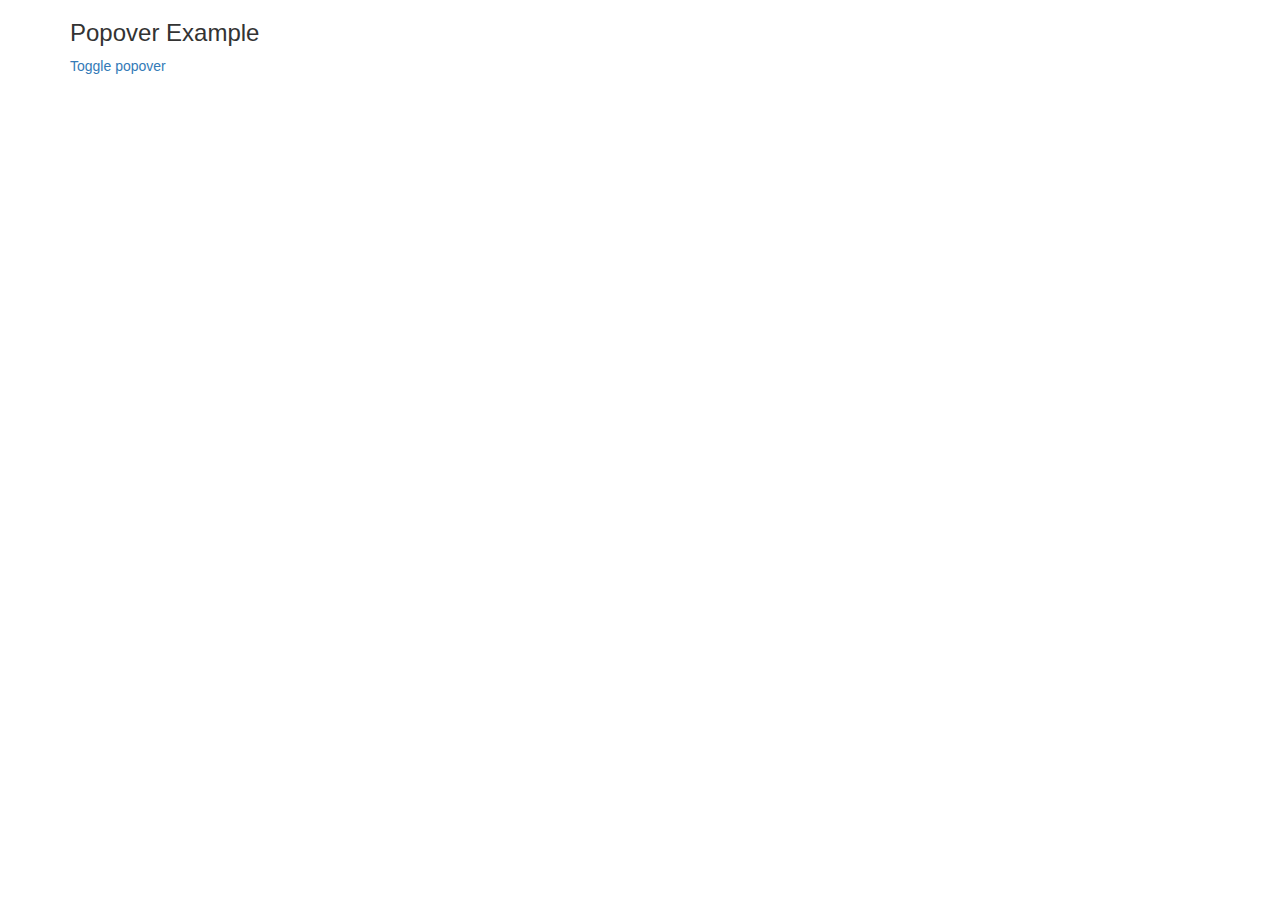
<file: bootsrapPractice/index.html>
<!DOCTYPE html>
<html lang="en">
<head>
  <title>Bootstrap Example</title>
  <meta charset="utf-8">
  <meta name="viewport" content="width=device-width, initial-scale=1">
  <link rel="stylesheet" href="https://maxcdn.bootstrapcdn.com/bootstrap/3.4.0/css/bootstrap.min.css">
  <script src="https://ajax.googleapis.com/ajax/libs/jquery/3.3.1/jquery.min.js"></script>
  <script src="https://maxcdn.bootstrapcdn.com/bootstrap/3.4.0/js/bootstrap.min.js"></script>
</head>
<body>
<!-- Bootstrap Start -->
<div class="container">
  <h3>Popover Example</h3>
  <a href="#" data-toggle="popover" title="Popover Header" data-content="Some content inside the popover">Toggle popover</a>
</div>

<script>
$(document).ready(function(){
    $('[data-toggle="popover"]').popover();   
});
</script>
<!-- Bootstrap End -->
</body>
</html>
</file>
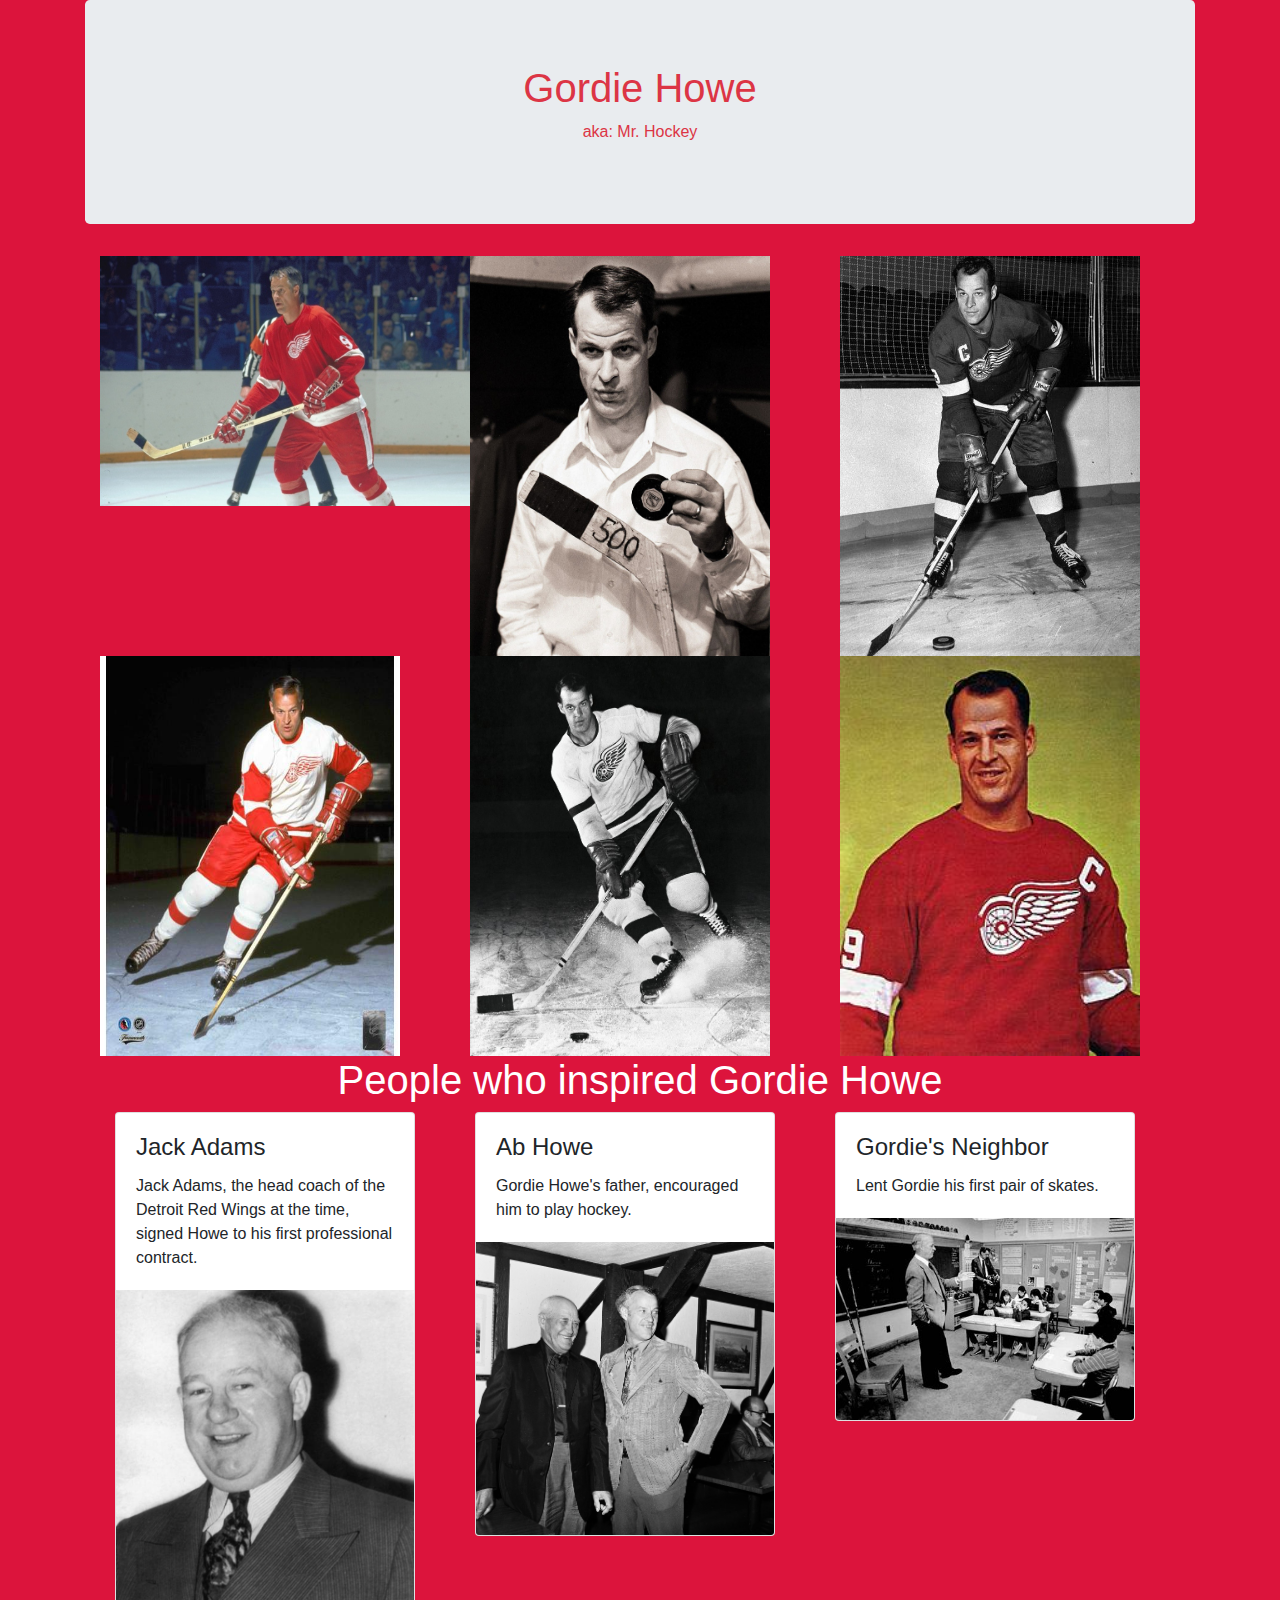
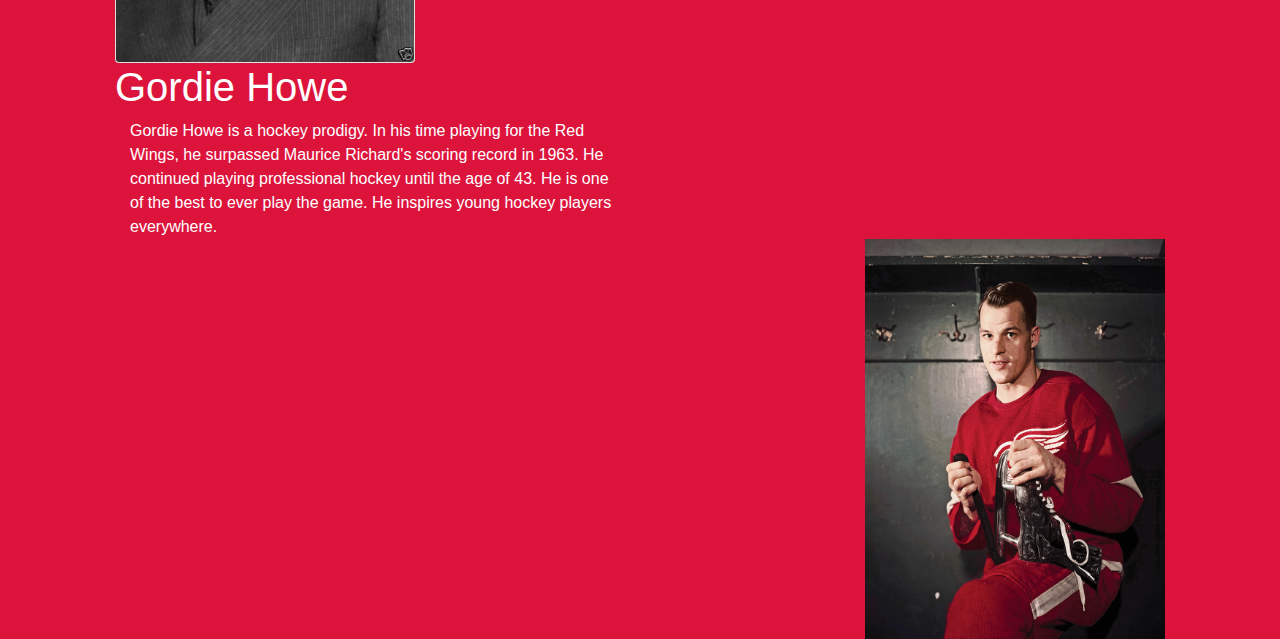
<file: tributeCite/Index.html>
<!DOCTYPE html>
<html>
<head>
   <title>
    
  </title>
  <link rel="stylesheet" type="text/css" href="styles.css">
<!-- Latest compiled and minified CSS -->
<link rel="stylesheet" href="https://maxcdn.bootstrapcdn.com/bootstrap/4.2.1/css/bootstrap.min.css">

<!-- jQuery library -->
<script src="https://ajax.googleapis.com/ajax/libs/jquery/3.3.1/jquery.min.js"></script>

<!-- Popper JS -->
<script src="https://cdnjs.cloudflare.com/ajax/libs/popper.js/1.14.6/umd/popper.min.js"></script>

<!-- Latest compiled JavaScript -->
<script src="https://maxcdn.bootstrapcdn.com/bootstrap/4.2.1/js/bootstrap.min.js"></script>
</head>
<body style="background-color:crimson;">
<div class="container">
<div class="jumbotron">
    <h1 class="text-danger">Gordie Howe</h1>
    <p class="text-danger">aka: Mr. Hockey</p>
  </div>
  <p>
      <div class="container-fluid">
          <div class="row">
              <div class="col-lg-4">
                  <img src="Images/gordie-howe.jpg" alt="Gordie Howe" width="400" height="250">
                  </div>
              <div class="col-lg-4">
                  <img src="Images/1962-Gordie-Howe-001299161.jpg" alt="Gordie Howe" width="300" height="400">
                  </div>
              <div class="col-lg-4">
                  <img src="Images/B9316662805Z.1_20150321192044_000_GHRA94NEQ.1-0.jpg" alt="Gordie Howe" width="300" height="400">
                  </div>
                  <div class="col-lg-4">
                  <img src="Images/frameworth_2014_photo_howe_128247_grande.jpg" alt="Gordie Howe" width="300" height="400">
                  </div>
                  <div class="col-lg-4">
                  <img src="Images/Gopnik-GordieHowe.jpg" alt="Gordie Howe" width="300" height="400">
                  </div>
                  <div class="col-lg-4">
                  <img src="Images/Gordie_Howe_Chex_card.jpg" alt="Gordie Howe" width="300" height="400">
                  </div>
</div>
<center>
<h1 style="color:white;">People who inspired Gordie Howe</h1>
</center>
<div class="container-fluid">
    <div class="row">
        <div class="col-lg-4">
<div class="card" style="width:300px">
    <div class="card-body">
      <h4 class="card-title">Jack Adams</h4>
      <p class="card-text"> Jack Adams, the head coach of the Detroit Red Wings at the time, signed Howe to his first professional contract. </p>
    </div>
    <img class="card-img-bottom" src="Images/Jackadams.jpg" alt="Jack Adams" style="width:100%">
  </div>
</div>
<div class="col-lg-4">
<div class="card" style="width:300px">
    <div class="card-body">
      <h4 class="card-title">Ab Howe</h4>
      <p class="card-text"> Gordie Howe's father, encouraged him to play hockey. </p>
    </div>
    <img class="card-img-bottom" src="Images/padre.jpg" alt="Gordie Dad" style="width:100%">
  </div>
</div>
<div class="col-lg-4">
<div class="card" style="width:300px">
    <div class="card-body">
      <h4 class="card-title">Gordie's Neighbor</h4>
      <p class="card-text"> Lent Gordie his first pair of skates. </p>
    </div>
    <img class="card-img-bottom" src="Images/neighbor.jpg" alt="Gordie Neighbor" style="width:100%">
  </div>
</div>
</div>
<h1 style="color:white;"> Gordie Howe</h1>
    <div class="col-sm-6" style="color:white">Gordie Howe is a hockey prodigy. In his time playing for the Red Wings, he surpassed Maurice Richard's scoring record in 1963. 
He continued playing professional hockey until the age of 43.
He is one of the best to ever play the game. He inspires young hockey players everywhere.</div>
<div align="right">
<img src="Images/gordon.jpg" alt=Gordie Howe" width="300" height="400">
</div>
</div>
</body>
</html>
</file>
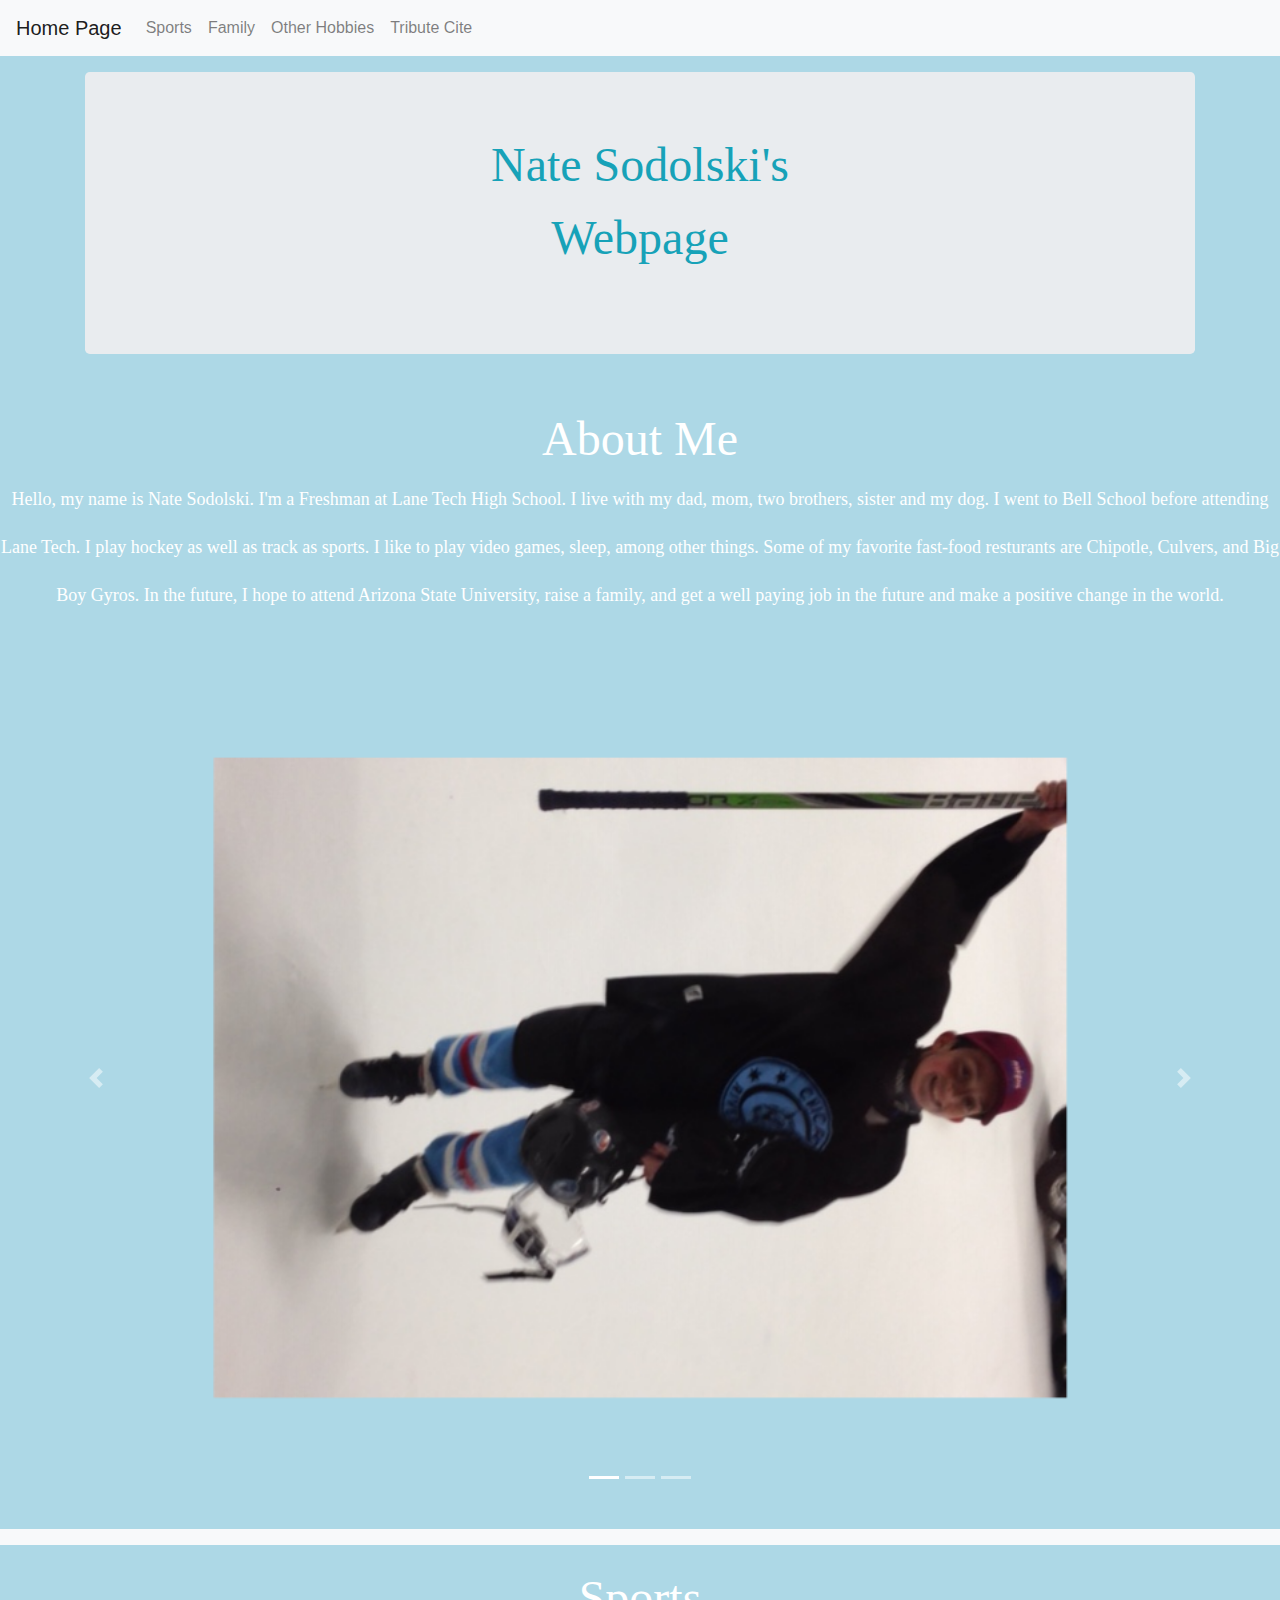
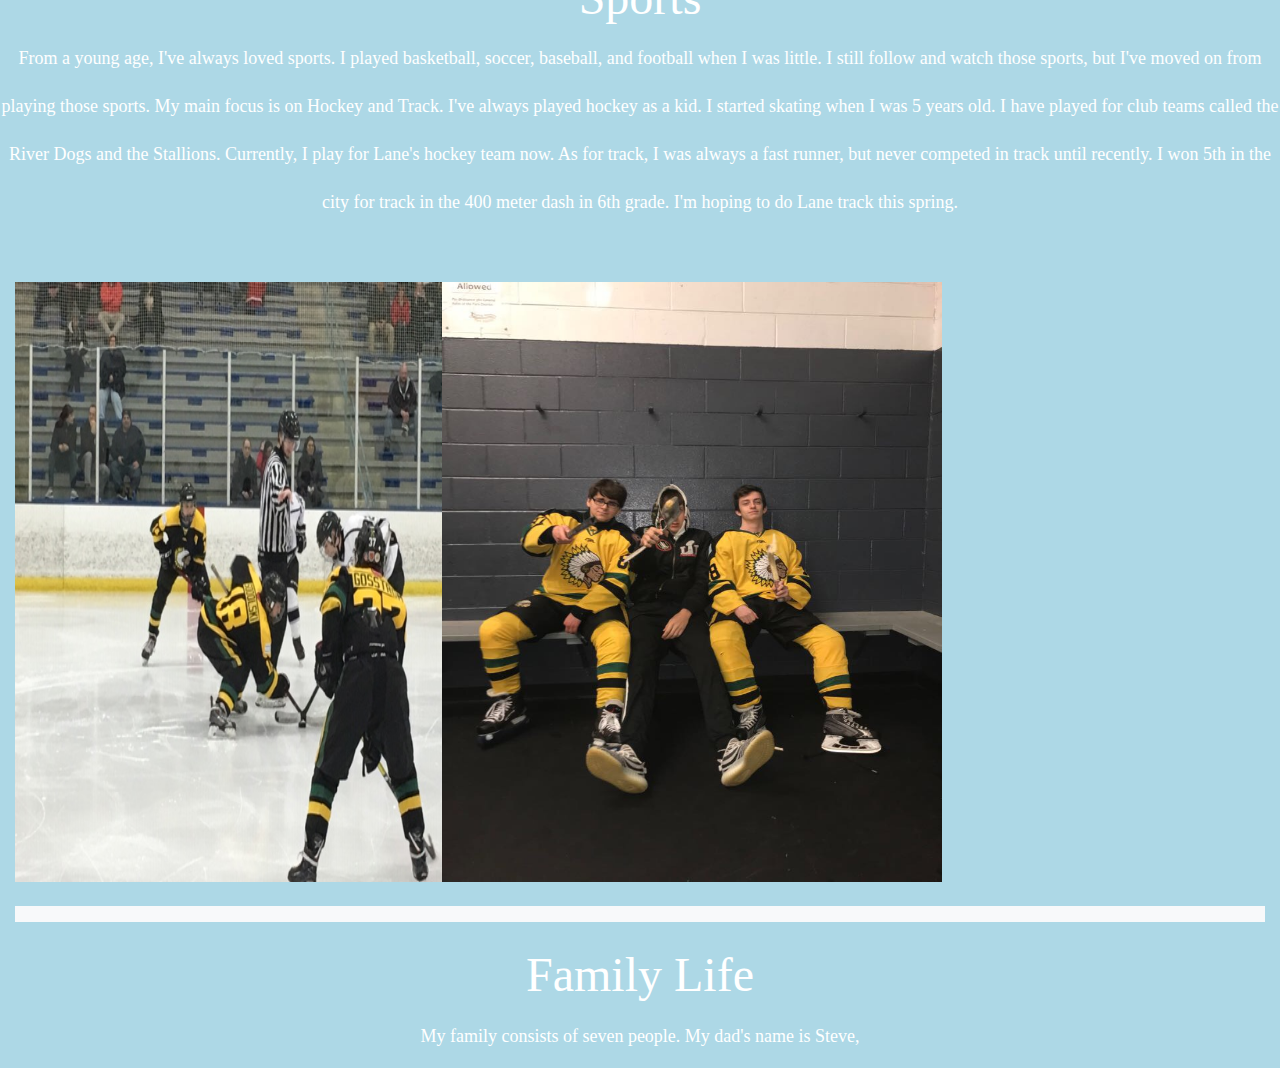
<file: webFinal/index.html>
<!DOCTYPE html>
<html>
<head>
   <title>
    
  </title>
  <link rel="stylesheet" type="text/css" href="styles.css">
<!-- Latest compiled and minified CSS -->
<link rel="stylesheet" href="https://maxcdn.bootstrapcdn.com/bootstrap/4.2.1/css/bootstrap.min.css">

<!-- jQuery library -->
<script src="https://ajax.googleapis.com/ajax/libs/jquery/3.3.1/jquery.min.js"></script>

<!-- Popper JS -->
<script src="https://cdnjs.cloudflare.com/ajax/libs/popper.js/1.14.6/umd/popper.min.js"></script>

<!-- Latest compiled JavaScript -->
<script src="https://maxcdn.bootstrapcdn.com/bootstrap/4.2.1/js/bootstrap.min.js"></script>
</head>
<body style="background-color:lightblue;">
  <br>
  <br>
  <br>
<div class="container">
<div class="jumbotron">
    <center>
    <h1 class="text-info">
        <font face = "Comic Sans MS" size = "10">Nate Sodolski's</font>
        </h1>
    <p class="text-info">
    <font face = "Comic Sans MS" size = "10"> Webpage</font>
    </div>
    </div>
<nav class="navbar navbar-expand-sm bg-light navbar-light fixed-top">
  <a class="navbar-brand" href="index.html">Home Page</a>
  <ul class="navbar-nav">
    <li class="nav-item">
      <a class="nav-link" href="#">Sports</a>
    </li>
    <li class="nav-item">
      <a class="nav-link" href="#">Family</a>
    </li>
    <li class="nav-item">
      <a class="nav-link" href="#">Other Hobbies</a>
    </li>
        <li class="nav-item">
      <a class="nav-link" href="#">Tribute Cite</a>
    </li>
  </ul>
</nav>
<br>
<center>
<h1 class="text-white">
        <font face = "Comic Sans MS" size = "10">About Me</font>
        <br>
<p class="text-white">
        <font face = "Comic Sans MS" size = "4"> Hello, my name is Nate Sodolski. I'm a Freshman at Lane Tech High School.
I live with my dad, mom, two brothers, sister and my dog. I went to Bell School before attending Lane Tech.
I play hockey as well as track as sports. I like to play video games, sleep, among other things. Some of my favorite fast-food resturants are
Chipotle, Culvers, and Big Boy Gyros. In the future, I hope to attend Arizona State University, raise a family,
and get a well paying job in the future and make a positive change in the world. </font>
        </center>
        <br>
<div id="demo" class="carousel slide" data-ride="carousel">
  <ul class="carousel-indicators">
    <li data-target="#demo" data-slide-to="0" class="active"></li>
    <li data-target="#demo" data-slide-to="1"></li>
    <li data-target="#demo" data-slide-to="2"></li>
  </ul>
  <center>
  <div class="carousel-inner">
    <div class="carousel-item active">
      <img src="Images/IMG_1386.jpg" alt="Nate 1" width="500" height="500"class="rotateimg180">
    </div>
    <div class="carousel-item">
      <img src="Images/IMG_3041.jpg" alt="Nate 2" width="500" height="500" class="rotateimg180">
    </div>
    <div class="carousel-item">
      <img src="Images/IMG_3379.jpg" alt="Nate 3" width="500" height="500" class="rotateimg180">
    </div>
  </div>
  <a class="carousel-control-prev" href="#demo" data-slide="prev">
    <span class="carousel-control-prev-icon"></span>
  </a>
  <a class="carousel-control-next" href="#demo" data-slide="next">
    <span class="carousel-control-next-icon"></span>
  </a>
</div>
</center>
</h1>
<br>
<nav class="navbar navbar-expand-sm bg-light">
  <ul class="navbar-nav">
  </ul>
</nav>
<br>
<center>
<h1 class="text-white">
        <font face = "Comic Sans MS" size = "10">Sports</font>
        <br>
<p class="text-white">
        <font face = "Comic Sans MS" size = "4"> From a young age, I've always loved sports.
I played basketball, soccer, baseball, and football when I was little. I still follow
and watch those sports, but I've moved on from playing those sports. My main focus
is on Hockey and Track. I've always played hockey as a kid. I started skating when
I was 5 years old. I have played for club teams called the River
Dogs and the Stallions. Currently, I play for Lane's hockey team now. As for track,
I was always a fast runner, but never competed in track until recently. I won 5th in the city for
track in the 400 meter dash in 6th grade. I'm hoping to do Lane track this spring.</font>
<br>
<br>
</center>
<div class="container-fluid">
  <div class="row">
    <div class="col-lg-4">
      <img src="Images/IMG_3837.JPG" alt="Nate 4" width="500" height="600" class="rotateimg180">
</div>
 <div class="col-lg-4">
<img src="Images/IMG_1795.JPG" alt="Nate 4" width="500" height="600" class="rotateimg180">
</div>
</div>
    <br>
<nav class="navbar navbar-expand-sm bg-light">
  <ul class="navbar-nav">
  </ul>
</nav>
<br>
<center>
<h1 class="text-white">
        <font face = "Comic Sans MS" size = "10">Family Life</font>
        <br>
<p class="text-white">
        <font face = "Comic Sans MS" size = "4"> My family consists of seven people. My dad's name
        is Steve, </font>
<br>
</body>
</html>
</file>
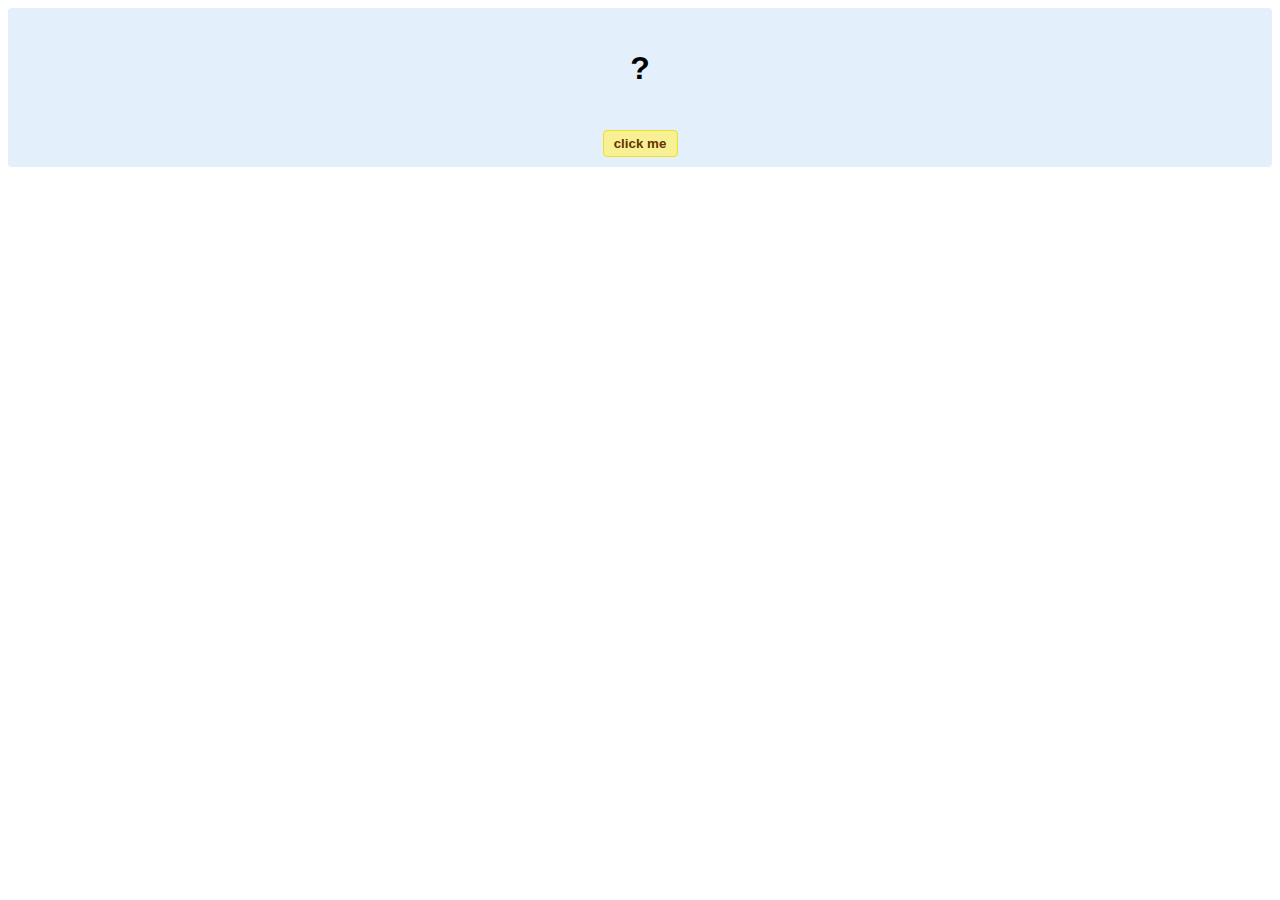
<file: hello-world.html>
<!DOCTYPE html>
<!-- HTML5 Hello world by kirupa - http://www.kirupa.com/html5/getting_your_feet_wet_html5_pg1.htm -->
<html lang="en-us">

<head>
<meta charset="utf-8">
<title>Hello...</title>
<style type="text/css">
#mainContent {
	font-family: Arial, Helvetica, sans-serif;
	font-size: xx-large;
	font-weight: bold;
	background-color: #E3F0FB;
	border-radius: 4px;
	padding: 10px;
	text-align: center;
}
.buttonStyle {
	border-radius: 4px;
	border: thin solid #F0E020;
	padding: 5px;
	background-color: #F8F094;
	font-family: "Segoe UI", Tahoma, Geneva, Verdana, sans-serif;
	font-weight: bold;
	color: #663300;
	width: 75px;
}

.buttonStyle:hover {
	border: thin solid #FFCC00;
	background-color: #FCF9D6;
	color: #996633;
	cursor: pointer;
}
.buttonStyle:active {
	border: thin solid #99CC00;
	background-color: #F5FFD2;
	color: #669900;
	cursor: pointer;
}

</style>
</head>

<body>
<div id="mainContent">
<p id="helloText">?</p>
<button id="clickButton" class="buttonStyle">click me</button>
</div>
<script> 
var myButton = document.getElementById("clickButton");
var myText = document.getElementById("helloText");

myButton.addEventListener('click', doSomething, false)

function doSomething() {
	myText.textContent = "hello, world!";
}
</script>

</body>
</html>
</file>
<file: tributeCite/styles.css>
.jumbotron {
    text-align: center;
}
body {
    background-color: crimson
}
img {
    background-color:white
}
</file>
<file: webFinal/styles.css>
.carousel-inner img {
      width: 50%;
      height: 100%;
      transform: rotate(90deg);
  }
  <nav class="navbar navbar-expand-sm bg-light navbar-light fixed-top">
  <a class="navbar-brand" href="../webFinal/index.html">Home Page</a>
  <ul class="navbar-nav">
    <li class="nav-item">
      <a class="nav-link" href="#">Sports</a>
    </li>
    <li class="nav-item">
      <a class="nav-link" href="#">Family</a>
    </li>
    <li class="nav-item">
      <a class="nav-link" href="#">Other Facts</a>
    </li>
        <li class="nav-item">
      <a class="nav-link" href="../tributeCite/Index.html">Tribute Cite</a>
    </li>
  </ul>
</nav>
</file>
